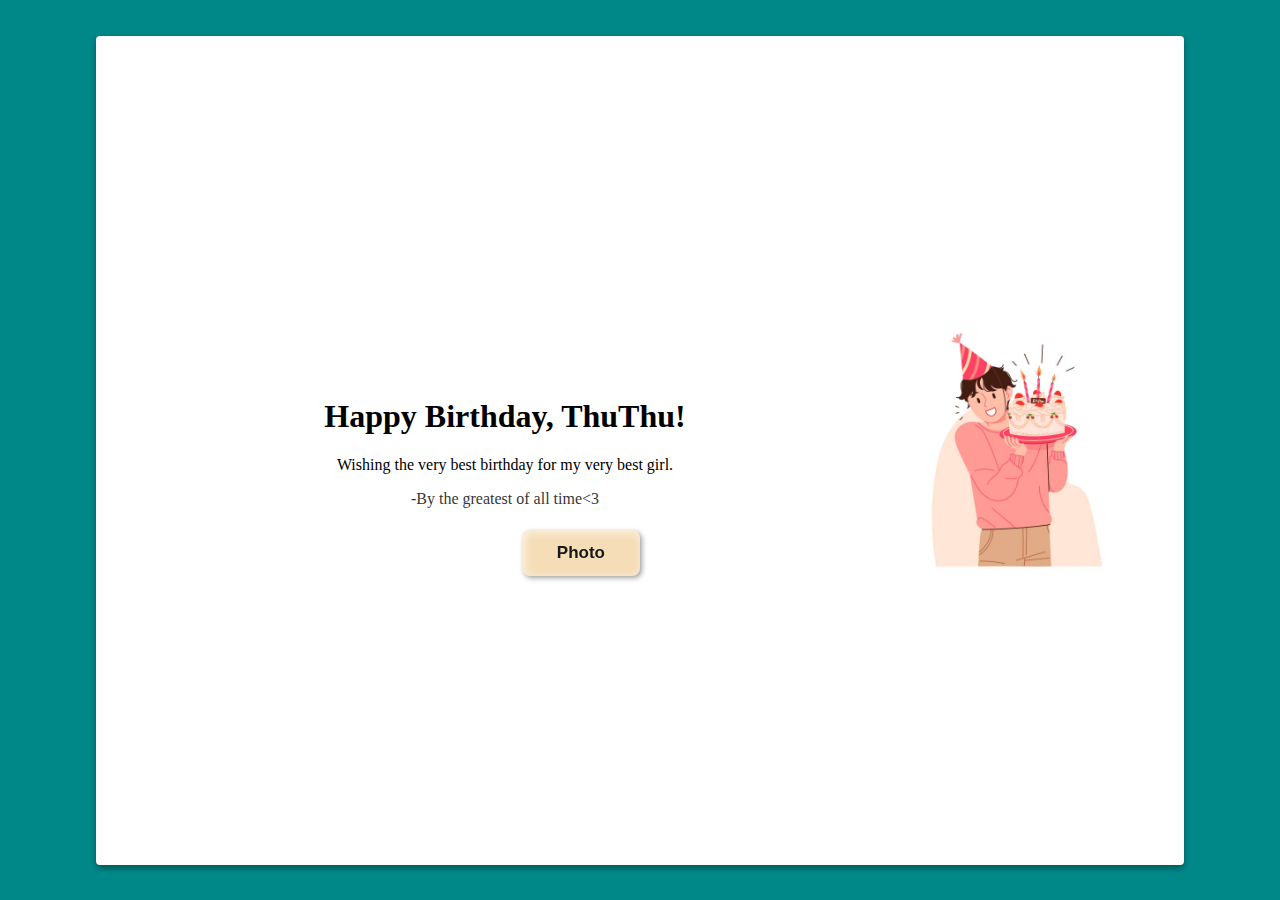
<file: index.html>
<!DOCTYPE html>
<html lang="en">
<head>
    <meta charset="UTF-8">
    <meta http-equiv="X-UA-Compatible" content="IE=edge">
    <meta name="viewport" content="width=device-width, initial-scale=1.0">
    <title>Happy Birthday</title>
    <link rel="stylesheet" href="./style.css">
</head>
<body>
    <div class="card">
        <img src="istockphoto-1326747700-612x612.jpg" alt="birthday" class="birthday">
        <div class="text">
            <h1>Happy Birthday, ThuThu!</h1>
            <p>Wishing the very best birthday for my very best girl.</p>
            <p class="muted">-By the greatest of all time<3</p>
        </div>
        <div class="space"></div>
        <a href="photo2.html" target="_blank" class="image">
            <button class="btn">Photo
                <div class="icon-1">
                  <svg xmlns:xlink="http://www.w3.org/1999/xlink" viewBox="0 0 208.52 511.88" style="shape-rendering:geometricPrecision; text-rendering:geometricPrecision; image-rendering:optimizeQuality; fill-rule:evenodd; clip-rule:evenodd" version="1.1" xml:space="preserve" xmlns="http://www.w3.org/2000/svg"><defs></defs><g id="Layer_x0020_1"><metadata id="CorelCorpID_0Corel-Layer"></metadata><path d="M121.86 141.25c16.73,2.91 65.77,9.16 77.74,-14.94 14.49,-29.19 12.6,-56.91 -15.12,-69.09 -11.3,-4.96 -22.28,-7.7 -32.28,-9.66 -24.58,24.72 -41.22,75.51 -43.83,83.82 4.31,3.56 8.81,6.86 13.49,9.87zm-17.26 41.05c2.87,7.92 8.26,29.59 7.63,79.7 -0.16,12.74 -0.48,25.41 -0.81,38.43 -1.4,55.59 -2.96,117.52 7.12,210.69l-7.09 0.75c-10.12,-93.56 -8.56,-155.77 -7.15,-211.61 0.33,-13.06 0.65,-25.77 0.81,-38.35 0.53,-42.42 -3.06,-63.29 -5.69,-72.77 -7.55,8.48 -18.48,15.07 -34.33,16.54 -26.77,2.47 -43.19,-16.99 -52.84,-36.58 16.49,-8.49 65.65,-32.22 98.27,-31.47 1.86,1.42 3.76,2.8 5.69,4.13 -0.15,5.56 -1.43,24.61 -11.62,40.53zm-41.18 -148.65c-0.32,0.84 1.68,9.87 -6.19,10.71 -7.87,0.84 -3.26,-5.14 -6.82,-7.98 -3.57,-2.84 -9.97,-14.59 1.99,-15.96 11.97,-1.37 11.02,13.23 11.02,13.23zm124.63 55.54c0,0 -3.89,14.8 -10.18,18.69 -6.3,3.88 -22.78,7.24 -28.87,0.11 -6.09,-7.14 -1.57,-31.71 17.64,-30.45 19.21,1.26 22.68,8.4 21.42,11.65zm-101.53 67.51c0,0 5.88,5.56 5.46,9.87 -0.42,4.3 -5.78,19.21 -14.07,20.05 -8.29,0.84 -24.15,-6.82 -21.84,-17.53 2.31,-10.71 10.5,-11.34 12.6,-10.6 2.1,0.74 3.36,2.1 17.85,-1.78zm61.49 -109.94c-12.74,-2.33 -23.63,-3.69 -31.15,-7.4 0,0 -2.41,15.22 -4.51,19.74 -2.1,4.51 -6.3,17.32 -14.8,21.1 -8.5,3.78 -9.87,-28.14 4.62,-45.15 0,0 -10.13,-4.4 -22.34,-9.92 -11.47,31.21 -7.3,64.58 -7.28,64.68l-0.48 0.06c9.73,14.77 20.76,28.04 33.37,39.01 3.68,-11.43 19.48,-57.46 42.58,-82.12zm-71.44 -23.1c-16.59,-7.55 -35.59,-16.58 -38.25,-19.47 -1.97,-2.14 -4.87,-3.72 -7.63,-4.2 9.11,27.4 20.23,54.59 34.36,78.62 1.13,1.92 2.28,3.82 3.45,5.7 -0.66,-11.21 -0.85,-36.56 8.07,-60.65zm-49.59 -23.57c-2.34,0.66 -4.05,2.62 -4.09,6.41 -0.1,9.45 -9.03,35.38 -9.03,35.38 0,0 33.07,14.91 22.99,23.1 -10.08,8.19 -25.41,-8.5 -26.35,-9.34 0,0 -5.94,16.24 -8.44,35.85 11.53,-1.14 38.81,-2.11 72.53,8.35 -4.45,-6.19 -8.65,-12.68 -12.61,-19.42 -14.44,-24.56 -25.77,-52.36 -35.01,-80.32zm-25.33 95.01c-0.61,6.01 -0.86,12.26 -0.49,18.39 0,0 56.17,-9.87 57.33,8.71 1.15,18.58 -58.48,9.45 -58.48,9.45 0,0 2.71,16.68 10.73,34.23 16.07,-8.25 62.14,-30.45 95.29,-31.76l-1.75 -1.5 0.01 -0.03c-9.54,-8.13 -18.2,-17.54 -26.08,-27.89l-0.01 0.04c-36.16,-12.16 -65.36,-10.82 -76.53,-9.63z" class="fil-leaf-1"></path></g></svg>
                </div>
                <div class="icon-2">
                  <svg xmlns:xlink="http://www.w3.org/1999/xlink" viewBox="0 0 420.62 554.38" style="shape-rendering:geometricPrecision; text-rendering:geometricPrecision; image-rendering:optimizeQuality; fill-rule:evenodd; clip-rule:evenodd" version="1.1" xml:space="preserve" xmlns="http://www.w3.org/2000/svg"><defs></defs><g id="Layer_x0020_1"><metadata id="CorelCorpID_0Corel-Layer"></metadata><path d="M1.57 554.38c-0.01,-0.44 -2.46,-153.75 -1.23,-217.01 0.74,-38.16 6.99,-96.57 32.48,-148.36 17.72,-36 44.66,-68.8 85.37,-89.54l32.28 -4.39c21.9,-6.8 39.46,-7.7 45.04,-7.81 4.32,4.98 10.37,12.18 17.72,21.54 -0.39,10.62 -6.13,113.86 -82.32,208.5 -31.36,-18.46 -51.28,-57.42 -51.28,-57.42 52.13,-30.97 58.88,-51.52 69.61,-68.07 10.73,-16.56 2.45,-44.16 -11.65,-26.06 -14.11,18.09 -65.01,68.07 -65.01,68.07 -12.27,-87.7 33.12,-110.39 33.12,-110.39l0.34 -0.64c-27.64,18.92 -47.12,44.59 -60.77,72.35 -24.37,49.53 -30.35,105.69 -31.07,142.44 -1.22,63.07 1.22,216.14 1.23,216.58l-13.85 0.22zm216.49 -439.34c17.47,22.75 40.96,56.05 66.08,99.4 0.27,13.62 0.62,100.64 -33.48,153.85 -24.85,-9.4 -40.14,-15.03 -40.14,-15.03 12.57,-11.04 46.61,-87.09 23.3,-91.68 -23.3,-4.6 -47.99,84.63 -47.99,84.63 -21.55,-10.35 -42.58,-21.94 -50.33,-26.28 68.93,-86.04 80.61,-179.05 82.56,-204.89zm71.3 108.53c28.78,50.84 59.27,114.6 85.02,190.51 -4.31,0.96 -8.4,-1.03 -8.4,-1.03 -42.77,-17.04 -82,-32.13 -110.36,-42.88 29.72,-47.26 33.46,-119.21 33.74,-146.6zm106.95 70.68c0,0 -16.4,-14.1 -20.54,-22.84 -4.14,-8.74 -15.18,-3.68 -13.95,4.29 1.23,7.97 11.5,45.69 12.27,51.21 0.77,5.52 20.08,6.13 21,-1.99 0.92,-8.13 2.76,-23.61 1.23,-30.66zm-88.46 28.98c0,0 -8.43,4.29 -7.51,15.49 0.92,11.19 10.89,28.36 18.09,30.66 7.21,2.3 18.7,-25.14 -10.58,-46.15zm-109.42 -240.52c15.35,-63.34 56.21,-82.7 93.65,-82.7 38.33,0 65.31,22.23 65.31,22.23 0,0 -11.65,13.03 -33.42,13.95 -21.77,0.92 -28.52,11.65 -28.98,16.41 -0.46,4.75 1.53,16.25 32.35,18.24 30.82,1.99 55.19,-25.14 55.19,-25.14 16.95,23.84 26.52,45.94 31.83,64.51 -16.87,6.83 -73.84,22.75 -197.04,-4.57 -8.01,-10.2 -14.48,-17.86 -18.9,-22.93zm217.3 32.51c7.8,30.68 3.91,50.53 3.91,50.53 -55.65,4.45 -56.73,-5.98 -77.73,-6.59 -21,-0.61 -22.69,28.06 14.41,34.19 37.1,6.13 63.01,-1.99 63.01,-1.99 -1.13,20.07 -2.53,38.3 -4.11,54.87 -17.3,-0.51 -66.77,-6.48 -137.23,-52.73l-0.13 0.2c-21.09,-34.73 -40.52,-62.06 -55.57,-81.67 118.17,25.28 175.11,10.36 193.44,3.2zm-1.01 136.18c-10.45,105.02 -28.21,141.06 -31.88,153.37 -0.95,3.17 -2.29,5.35 -3.82,6.82 -27.16,-79.89 -59.57,-146.38 -89.72,-198.56l-0.02 -0.57 -0.3 0.01c-1.8,-3.11 -3.59,-6.18 -5.38,-9.19 66.28,41.51 113.43,47.51 131.12,48.12z" class="fil-leaf-2"></path></g></svg>
                </div>
                <div class="icon-3">
                  <svg xmlns:xlink="http://www.w3.org/1999/xlink" viewBox="0 0 313.64 405.79" style="shape-rendering:geometricPrecision; text-rendering:geometricPrecision; image-rendering:optimizeQuality; fill-rule:evenodd; clip-rule:evenodd" version="1.1" xml:space="preserve" xmlns="http://www.w3.org/2000/svg"><defs></defs><g id="Layer_x0020_1"><metadata id="CorelCorpID_0Corel-Layer"></metadata><path d="M268.76 135.61c0,0 -22.17,11.9 -50.23,28.92 -21.12,-5.52 -82.36,-27.74 -81.95,-100.04l-0.14 -0.02c3.32,-12.49 5.48,-21.39 6.11,-24.05 10.61,-20.2 38.05,-50.12 105.57,-37.36 98.73,18.65 57.69,95.74 53.71,98.23 -3.98,2.49 -21.39,6.71 -72.86,-30.59 0,0 -18.15,-14.17 -21.88,12.68 -3.73,26.86 48.99,48.99 61.68,52.23zm-6.57 270.17c-0.06,-0.43 -20.14,-148.39 -56.4,-233.41 -9.42,5.88 -19.19,12.19 -28.79,18.69 0,0 -17.41,-10.44 -27.6,-29.59 -10.2,-19.15 -5.22,-21.76 -13.43,-22.26 -8.21,-0.5 -5.1,34.69 19.52,64.78 0,0 -13.7,11.34 -26.34,23.33 -5.68,-9.69 -18.35,-34.11 -23.43,-66.68l-0.05 -0.01c0.31,-0.8 0.62,-1.59 0.93,-2.38 10.57,-26.8 19.85,-57.53 26.36,-81.01 6.01,61.39 57.45,83.42 80.65,90.27 37.09,86.22 59.66,236.37 59.72,236.8l-11.15 1.45zm-136.16 -175.46c-7.88,7.66 -14.84,15.23 -17.05,19.93 0,0 -7.21,-23.75 -14.42,-18.65 -7.21,5.1 2.11,32.08 2.11,36.8 0,0 -17.66,31.83 -20.89,34.57 -0.83,0.7 -1.66,1.24 -2.49,1.6 -0.23,-13.47 2.61,-34.23 7.4,-57.21 5.42,-26.02 13.33,-54.79 22.1,-79.02 5.96,30.61 18.04,53.25 23.24,61.99zm-56.93 74.37c-0.87,-0.37 -1.72,-1.02 -2.52,-1.97 -2.74,-3.23 -15.17,-25.61 -15.17,-25.61 0,0 6.22,-19.03 15.17,-32.95 8.95,-13.93 -5.84,-15.67 -10.82,-7.21 -4.97,8.46 -12.56,24.74 -12.56,24.74 0,0 -6.31,-12.32 -13.32,-27.52 29.11,-16 53.59,-43.62 66.24,-59.59 -7.75,22.68 -14.67,48.42 -19.56,71.93 -4.83,23.18 -7.69,44.25 -7.46,58.19zm-40.98 -74.37c-7.17,-15.81 -14.58,-33.78 -16.38,-44.11 0,0 40.04,-13.68 46.01,-27.11 5.97,-13.43 -12.68,-19.4 -51.23,4.48 0,0 -7.71,-17.19 -6.37,-43.78 66.5,2.13 113.04,-29.91 128.31,-42.15 -6.46,23.16 -15.53,53 -25.8,79.07 -0.57,1.44 -1.13,2.91 -1.7,4.39 -5.54,7.86 -35.3,48.46 -72.84,69.21zm-27.68 -114.74c0.71,-8.36 2.33,-17.55 5.34,-27.35 0,0 47.75,5.84 50.36,-10.57 2.61,-16.41 -41.28,-5.84 -41.28,-5.84 0,0 25.99,-35.56 60.3,-33.82 28.82,1.46 52.37,13.88 59.18,17.82 -1.11,4.27 -2.41,9.2 -3.89,14.62 -5.75,5.22 -54.72,47.49 -130.01,45.14z" class="fil-leaf-3"></path></g></svg>
                </div>
                <div class="icon-4">
                  <svg xmlns:xlink="http://www.w3.org/1999/xlink" viewBox="0 0 359.65 724.72" style="shape-rendering:geometricPrecision; text-rendering:geometricPrecision; image-rendering:optimizeQuality; fill-rule:evenodd; clip-rule:evenodd" version="1.1" xml:space="preserve" xmlns="http://www.w3.org/2000/svg"><defs></defs><g id="Layer_x0020_1"><metadata id="CorelCorpID_0Corel-Layer"></metadata><path d="M251.9 132.52c5.01,7.69 14.83,26.38 10.9,50 12.23,19.64 25.84,44.23 37.91,76.21 15.43,40.91 28.34,93.9 32.59,164.05 8.43,139.15 26.3,300.52 26.36,300.99l-8.9 0.95c-0.05,-0.47 -17.95,-162.05 -26.39,-301.41 -4.19,-69.11 -16.87,-121.23 -32.03,-161.42 -10.46,-27.74 -22.12,-49.81 -32.97,-67.87 -11.69,25.15 -46.54,32.88 -60.3,31.22 0,0 7.39,-21.36 26.38,-35.61 18.99,-14.24 -34.02,-32.18 -48.79,33.5 0,0 -17.36,-0.38 -44.69,-16.34 11.21,-15.23 54.9,-71.68 91.8,-79.27 13.37,2.8 23.04,4.3 28.14,5zm-123.8 71.95c-11.63,-7.19 -24.9,-17.14 -39.29,-30.93 0,0 33.76,-24 51.43,-32.18 3.94,-1.82 6.23,-3.74 7.22,-5.53 0.4,-0.74 0.59,-1.45 0.57,-2.14 -0.14,-5.14 -11.54,-8.37 -24.93,-3.67 -19.52,6.86 -41.67,17.93 -50.64,27.17 0,0 -14.95,-14.16 -27.28,-30.46 13.73,-5.9 46.68,-16.9 105.36,-19.32 1.37,0.46 2.74,0.91 4.09,1.36 23.42,7.71 43.79,13.08 60.01,16.77 -36.68,13.59 -76.29,64.98 -86.55,78.94zm-85.63 -81.43c-0.55,-0.76 -1.08,-1.53 -1.61,-2.3 -3.4,-4.95 -6.39,-9.96 -8.49,-14.72 0,0 8.59,-1.25 17.61,-3.44 10.4,-2.52 21.36,-6.28 20.37,-10.8 -0.81,-3.7 -4.42,-6.8 -10.79,-8.26 -8.15,-1.86 -20.83,-1.06 -38,4.57 0,0 -20.04,-38.77 -21.36,-44.84 -0.46,-2.1 -0.09,-3.88 0.82,-5.27 21.98,13.27 43.46,24.73 64.03,34.61 26.53,12.75 51.57,22.88 74.23,30.91 -53.49,3.36 -83.97,13.91 -96.81,19.53zm-37.55 -87.92c1.59,-0.53 3.43,-0.65 5.29,-0.31 5.8,1.06 22.42,11.6 51.17,8.44 0,0 5.79,9.17 11.47,13.81 1.59,1.3 3.18,2.25 4.62,2.54 5.68,1.14 7.25,-7.71 1.67,-15.07 -0.9,-1.18 -1.98,-2.33 -3.26,-3.39 0,0 2.1,-0.44 5.61,-1.29 3.8,-0.92 9.25,-2.33 15.46,-4.19 14.66,33.07 29.11,52.04 37.62,61.42 -20.84,-7.6 -43.57,-16.96 -67.53,-28.47 -19.97,-9.59 -40.81,-20.68 -62.13,-33.48zm96.34 -0.79c8.37,-2.65 17.67,-6.03 26.06,-10.07 0,0 7.91,43.25 34.29,54.07 0,0 0.41,0.11 1.05,0.18 3.11,0.38 11.59,0.1 4.32,-16.31l-0.1 -0.23c-8.97,-20.04 -20.57,-40.88 -21.36,-45.89 0,0 15.49,-6.72 36.74,-11.5l1.33 -0.3c2.14,70.96 19.13,103.97 27.19,115.76 -15.3,-3.61 -33.91,-8.65 -55,-15.61 -1.04,-0.34 -2.1,-0.69 -3.15,-1.05l0.05 -0.46 -6.39 -1.7 -1.85 -0.64c-3.65,-3.1 -23.05,-20.99 -43.18,-66.26zm86.77 -30.97c8.74,-1.72 18.24,-3.02 27.9,-3.37 0,0 -7.65,53.01 14.24,63.3 0,0 17.41,7.91 6.33,-60.93 0,0 48,6.33 46.95,59.34 -0.91,45.76 -25.8,62.44 -32.59,66.14 -5.12,-0.73 -13.59,-2.1 -24.84,-4.43l-0.01 -0.77 -7.74 -0.89 -0.69 -0.15c-4.02,-4.5 -27.19,-33.99 -29.55,-118.24z" class="fil-leaf-4"></path></g></svg>
                </div>
                <div class="icon-5">
                  <svg xmlns:xlink="http://www.w3.org/1999/xlink" viewBox="0 0 513.57 1042.57" style="shape-rendering:geometricPrecision; text-rendering:geometricPrecision; image-rendering:optimizeQuality; fill-rule:evenodd; clip-rule:evenodd" version="1.1" xml:space="preserve" xmlns="http://www.w3.org/2000/svg"><defs></defs><g id="Layer_x0020_1"><metadata id="CorelCorpID_0Corel-Layer"></metadata><path d="M207.74 252.52c0,0 -3.36,127.53 94.31,130.89 0,0 36.92,0.67 66.79,-32.89 0,0 -39.94,-10.4 -50.01,-47.99 -10.07,-37.59 63.1,-27.52 82.23,3.36 0,0 17.47,-34.44 35.17,-77.24 -60.5,-36.51 -169.57,-35.65 -182.77,-35.4 -16.15,16.52 -28.62,31.28 -37.69,42.91l-0 -0c-3.79,4.86 -6.98,9.18 -9.61,12.86l0.02 -0.03c-0.48,0.66 -0.93,1.31 -1.37,1.93l-0.05 0.08 -0.05 0.07 -0.05 0.07 -0.05 0.07 -0.05 0.07 -0.05 0.07 -0.05 0.07 -0.05 0.07 -0.05 0.07 -0.7 1 -0.05 0.07 -0.05 0.07 -0.05 0.07 -0.05 0.07 -0.05 0.07 -0.05 0.07 -0.05 0.07 -0.05 0.07 -0.05 0.07 -0.05 0.07 -0.05 0.07 -0.05 0.07 -0.05 0.07 -0.05 0.07 -0.05 0.07 -0.05 0.07c1.63,-0.35 3.25,-0.73 4.87,-1.16zm202.05 -202.04c0,0 -10.74,-24.5 15.1,-37.92 25.84,-13.42 40.95,2.68 38.93,7.72 -2.01,5.03 -36.92,38.6 -54.03,30.21zm41.95 28.86c0,0 3.69,-24.84 23.16,-20.14 19.47,4.7 -2.35,24.16 -6.71,25.51 -4.36,1.34 -17.79,3.36 -16.45,-5.37zm-13.33 143.98c6.34,-15.57 12.61,-32.08 18.03,-48.32 0,0 -14.77,-5.71 -43.63,-9.06 -28.86,-3.36 -48.67,-8.06 -47.99,-20.47 0.67,-12.42 19.47,-12.42 31.21,-12.08 11.75,0.34 44.3,9.4 65.45,21.48 0,0 6.06,-15.02 14,-34.26 -13.59,-6.7 -55.53,-24.2 -111.04,-17.16 -44.54,28.56 -79.28,58.2 -105.29,84.07 26.84,-0.04 122.78,2.26 179.27,35.82zm39.24 -107.98c11.26,-27.2 25.32,-60.47 31.48,-72.24 2.59,-4.94 4.04,-8.91 4.44,-12.19l-0.07 0.03c-7.86,2.78 -15.55,5.64 -23.08,8.58l-0.06 0.03c-43.75,17.09 -81.99,36.73 -115.12,57.12 50.7,-3.62 88.86,12.06 102.42,18.68zm-266.36 117.31l-0 0 0.19 -0.24c1.61,-2.06 3.33,-4.22 5.15,-6.47l0.6 -0.74c1.8,-2.22 3.71,-4.51 5.72,-6.89l0.53 -0.62c0.65,-0.77 1.31,-1.54 1.99,-2.33l0.45 -0.53c0.8,-0.93 1.62,-1.87 2.44,-2.82l-0.47 -0.16c26.43,-78.83 20.84,-169.24 18.14,-197.94 -29.06,6.17 -63.45,14.58 -92.65,24.81 0,0 -10.74,27.18 -8.73,47.66 2.01,20.47 10.4,39.6 17.79,47.99 7.38,8.39 -4.03,19.8 -14.1,11.08 -10.07,-8.73 -33.9,-27.86 -31.88,-85.58 0,0 -51.69,29.87 -54.37,96.99 -2.41,60.36 60.31,104.42 124.22,99.27 -29.57,40.64 -52.99,92.96 -71.11,145.44 -34.37,99.52 -49.74,199.84 -51.89,221.41 -1.69,16.94 -9.22,61.56 -18.01,108.82 -8.48,45.59 -18.12,93.5 -24.81,121.32 -13.86,57.6 -20.46,188.53 -20.47,188.9l11.37 0.54c0.02,-0.37 6.56,-130.3 20.16,-186.81 6.77,-28.15 16.45,-76.26 24.95,-121.9 8.84,-47.51 16.42,-92.5 18.15,-109.76 2.13,-21.29 17.32,-120.37 51.32,-218.82 17.84,-51.67 40.86,-103.1 69.86,-142.81 3.19,-7.16 11.12,-24.22 15.49,-29.83zm25.46 -30.01c1.38,-1.51 2.8,-3.04 4.25,-4.58l0.29 -0.31c0.84,-0.89 1.69,-1.8 2.55,-2.7l0.67 -0.7c2.7,-2.84 5.52,-5.73 8.45,-8.67l0.65 -0.65c0.97,-0.98 1.96,-1.96 2.96,-2.95l0.38 -0.38c3.13,-3.09 6.39,-6.23 9.77,-9.41l0.58 -0.54c4.62,-4.35 9.48,-8.77 14.57,-13.25l0.68 -0.6c3.78,-3.32 7.7,-6.68 11.74,-10.06l0.29 -0.24c5.54,-4.63 11.33,-9.29 17.36,-13.99l0.57 -0.44c6.07,-4.71 12.39,-9.44 18.97,-14.18l0.24 -0.17c4.93,-3.55 10.01,-7.1 15.23,-10.64l0.24 -0.16c4.13,-2.8 8.36,-5.6 12.68,-8.38 1.65,-4.78 23.49,-68.56 28.59,-99.33 -14.9,-0.31 -31.83,-0.37 -51.18,-0.15 0,0 -12.75,35.24 -9.73,54.03 3.02,18.79 9.73,34.9 -0.34,37.25 -10.07,2.35 -31.21,-20.47 -17.79,-89.27 0,0 -24.82,3.76 -57.81,10.6 2.58,27.06 8.08,112.25 -14.87,189.88zm130.78 -107.89l1.53 -0.95 0.35 -0.22c7.57,-4.71 15.41,-9.39 23.53,-14l0.16 -0.09c6.06,-3.44 12.27,-6.86 18.63,-10.22l0.29 -0.16c8.49,-4.49 17.26,-8.91 26.3,-13.23l0.6 -0.29c6.76,-3.22 13.68,-6.39 20.75,-9.5l0.12 -0.05c2.34,-1.03 4.7,-2.05 7.07,-3.06l0.5 -0.21c7,-2.98 14.15,-5.89 21.45,-8.74l1.17 -0.46c2.38,-0.92 4.78,-1.84 7.19,-2.75l0.09 -0.03c5.13,-1.93 10.34,-3.82 15.61,-5.68l0.07 -0.03c-2.61,-6.39 -11.96,-9.39 -26.62,-13.87 -18.07,-5.52 -44.02,-9.54 -92.15,-10.8 -4.31,26.52 -20.49,76.07 -26.62,94.33z" class="fil-leaf-5"></path></g></svg>
                </div>
              </button>
        </a>
        
    </div>
</body>
</html>
</file>
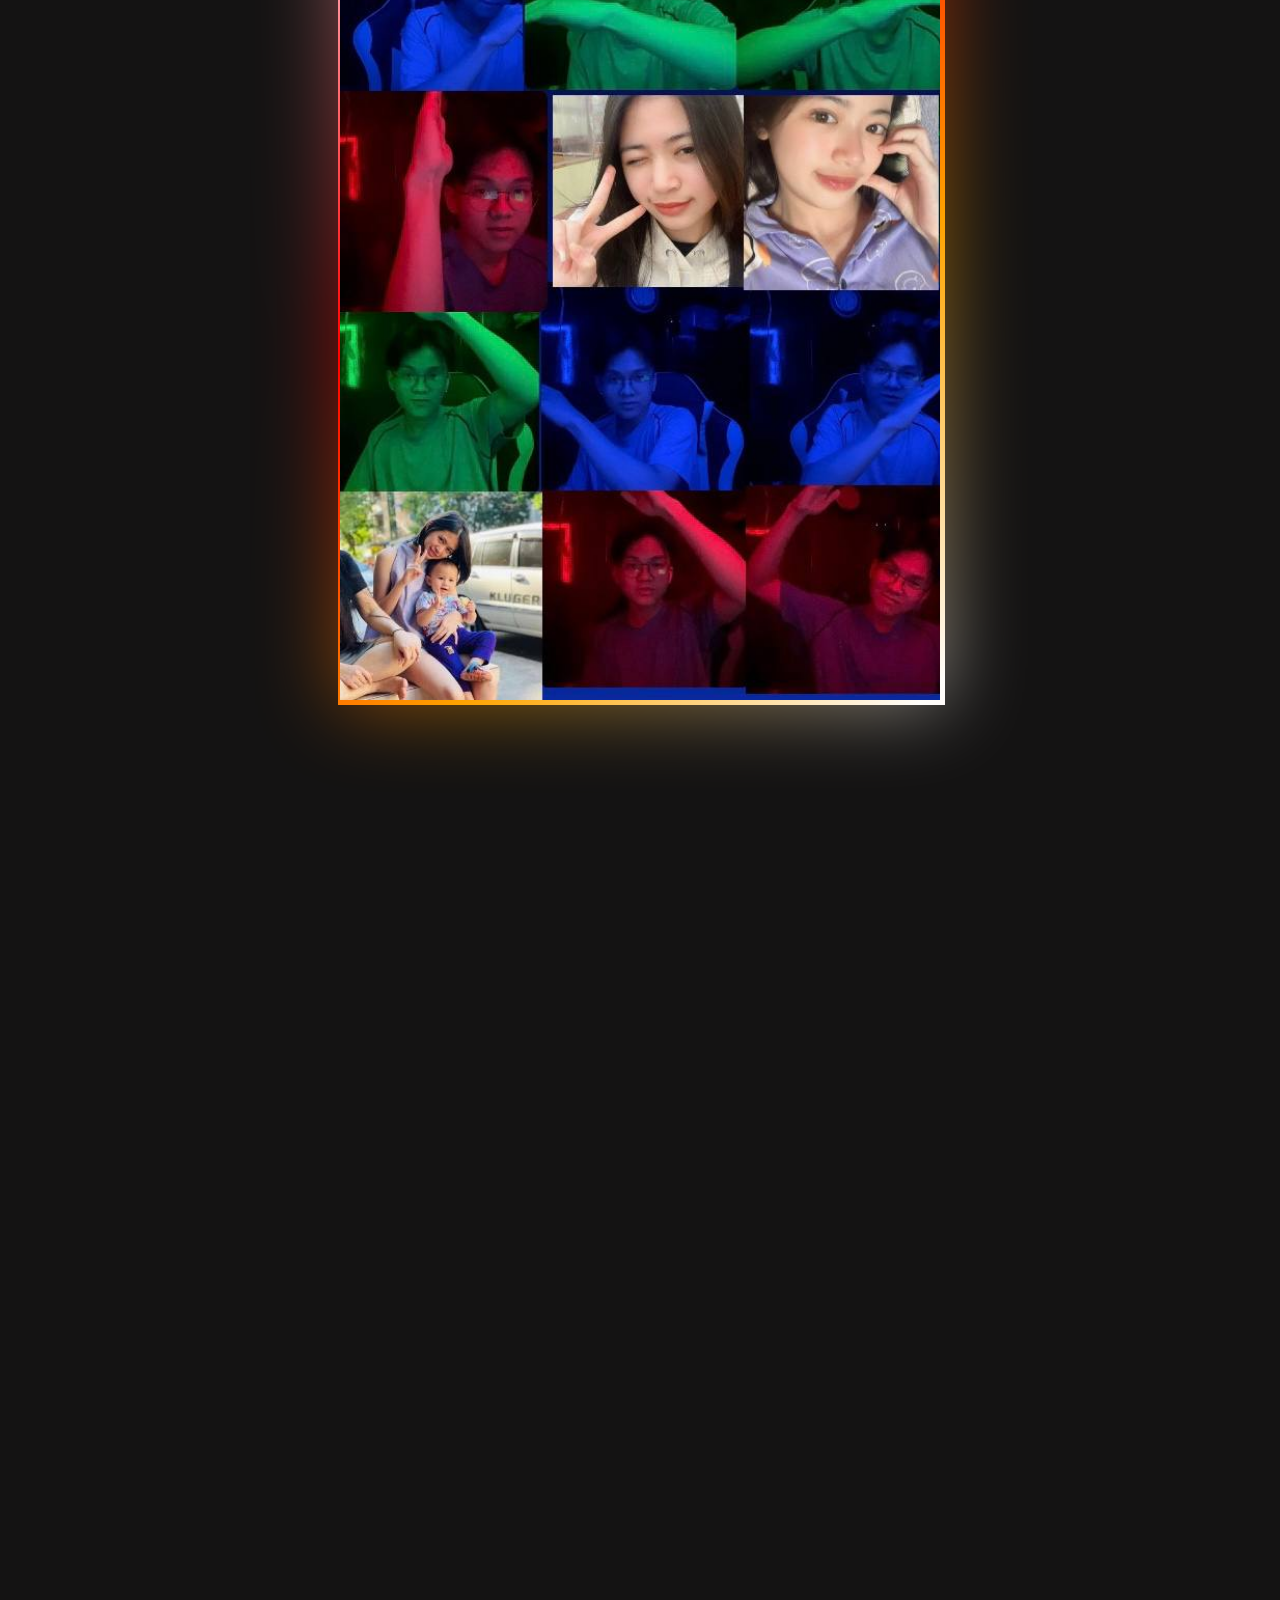
<file: photo2.html>
<!DOCTYPE html>
<html lang="en">
<head>
    <meta charset="UTF-8">
    <meta http-equiv="X-UA-Compatible" content="IE=edge">
    <meta name="viewport" content="width=device-width, initial-scale=1.0">
    <title>Document</title>
    <link rel="stylesheet" href="./image.css">
</head>
<body>
    <figure class="parent">
        <figure class="block glow">
            <h1> </h1>
        </figure>
    </figure>
</body>
</html>
</file>
<file: style.css>
body {
  display: grid;
  place-items: center;
  background: #008888;
  height: 100vh;
  margin: 0;
  font-family: cursive;
}
.card {
  background: rgb(255, 255, 255);
  border-radius: 4px;
  height: 85vh;
  width: 80vw;
  box-shadow: 0 3px 6px rgba(0,0,0,0.16), 0 3px 6px rgba(0,0,0,0.23);
  text-align: center;
  display: flex;
  flex-direction: column;
  justify-content: center;
  align-items: center;
  padding: 2em;
  overflow: hidden;
}

.card *  {
  transition: all 0.2s ease-in-out;
}

@media only screen and (min-width:100px) {
  .card {
      flex-direction: row-reverse;
      justify-content: space-between;
  }
  .card img.birthday {
      max-height: 50%;
      max-width: 30vh;
}

@media only screen and (min-height:640px) {
  .card {
      flex-direction: row-reverse;
      justify-content: space-between;
  }
  .card img.birthday {
      max-height: 50%;
      max-width: 30vh;
}


img.birthday {
  max-height: 40vh;
  max-width: 35vh;
}
.text {
  padding: 1em;
}
.muted {
  opacity: 0.8;
}
.space {
  height: 100px;
}
button {
  position: relative;
  padding: 13px 35px;
  background: #f5ddb7;
  font-size: 17px;
  font-weight: 900;
  color: #181818;
  border: none;
  border-radius: 8px;
  box-shadow: 2px 2px 5px #18181869, inset 2px 2px 10px #ffffffb0;
  transition: all .3s ease-in-out;
}

.icon-1 {
  position: absolute;
  top: 10%;
  left: 50%;
  transform: translate(-50%, 0);
  width: 0px;
  height: auto;
  transition: all .5s ease-in-out;
  z-index: -1;
}

.icon-2 {
  position: absolute;
  top: 10%;
  left: 50%;
  transform: translate(-50%, 0);
  width: 0px;
  height: auto;
  transition: all .5s ease-in-out;
  z-index: -2;
}

.icon-3 {
  position: absolute;
  top: 10%;
  left: 50%;
  transform: translate(-50%, 0);
  width: 0px;
  height: auto;
  transition: all .5s ease-in-out;
  z-index: -2;
}

.icon-4 {
  position: absolute;
  top: 10%;
  left: 50%;
  transform: translate(-50%, 0);
  width: 0px;
  height: auto;
  transition: all .5s ease-in-out;
  z-index: -2;
}

.icon-5 {
  position: absolute;
  top: 10%;
  left: 50%;
  transform: translate(-50%, 0);
  width: 0px;
  height: auto;
  transition: all .5s ease-in-out;
  z-index: -2;
}

button:hover {
  padding: 13px 25px;
  border-radius: 8px 8px 24px 24px;
}

button:hover .icon-1 {
  top: -250%;
  left: 50%;
  transform: translate(-50%, 0);
  width: 50px;
  height: auto;
  animation: inIcon1 1s ease .45s forwards;
}

@keyframes inIcon1 {
  0% {
    transform-origin: 0 100%;
    transform: translate(-50%, 0) rotate(0deg);
  }

  25% {
    transform-origin: 0 100%;
    transform: translate(-50%, 0) rotate(5deg);
  }

  50% {
    transform-origin: 0 100%;
    transform: translate(-50%, 0) rotate(1deg);
  }

  65% {
    transform-origin: 0 100%;
    transform: translate(-50%, 0) rotate(3deg);
  }

  100% {
    transform-origin: 0 100%;
    transform: translate(-50%, 0) rotate(0deg);
  }
}

button:hover .icon-2 {
  position: absolute;
  top: -200%;
  left: 90%;
  transform: translate(-50%, 0);
  width: 75px;
  height: auto;
  animation: inIcon2 1s ease .45s forwards;
}

@keyframes inIcon2 {
  0% {
    transform-origin: 0 100%;
    transform: translate(-50%, 0) rotate(0deg);
  }

  35% {
    transform-origin: 0 100%;
    transform: translate(-50%, 0) rotate(10deg);
  }

  50% {
    transform-origin: 0 100%;
    transform: translate(-50%, 0) rotate(4deg);
  }

  80% {
    transform-origin: 0 100%;
    transform: translate(-50%, 0) rotate(5deg);
  }

  100% {
    transform-origin: 0 100%;
    transform: translate(-50%, 0) rotate(0deg);
  }
}

button:hover .icon-3 {
  position: absolute;
  top: -130%;
  left: 20%;
  transform: translate(-50%, 0);
  width: 60px;
  height: auto;
  animation: inIcon3 1s ease .45s forwards;
}

@keyframes inIcon3 {
  0% {
    transform-origin: 0 100%;
    transform: translate(-50%, 0) rotate(0deg);
  }

  35% {
    transform-origin: 0 100%;
    transform: translate(-50%, 0) rotate(-2deg);
  }

  100% {
    transform-origin: 0 100%;
    transform: translate(-50%, 0) rotate(0deg);
  }
}

button:hover .icon-4 {
  position: absolute;
  top: -300%;
  left: 10%;
  transform: translate(-50%, 0);
  width: 85px;
  height: auto;
  animation: inIcon4 1s ease .45s forwards;
}

@keyframes inIcon4 {
  0% {
    transform-origin: 0 100%;
    transform: translate(-50%, 0) rotate(0deg);
  }

  40% {
    transform-origin: 0 100%;
    transform: translate(-50%, 0) rotate(-3deg);
  }

  100% {
    transform-origin: 0 100%;
    transform: translate(-50%, 0) rotate(0deg);
  }
}

button:hover .icon-5 {
  position: absolute;
  top: -350%;
  left: 90%;
  transform: translate(-50%, 0);
  width: 85px;
  height: auto;
  animation: inIcon5 1s ease .45s forwards;
}

@keyframes inIcon5 {
  0% {
    transform-origin: 0 100%;
    transform: translate(-50%, 0) rotate(0deg);
  }

  35% {
    transform-origin: 0 100%;
    transform: translate(-50%, 0) rotate(-3deg);
  }

  100% {
    transform-origin: 0 100%;
    transform: translate(-50%, 0) rotate(0deg);
  }
}

.fil-leaf-1 {
  fill: #7B9B3A
}

.fil-leaf-2 {
  fill: #556729;
  fill-rule: nonzero
}

.fil-leaf-3 {
  fill: #556729
}

.fil-leaf-4 {
  fill: #3C4819
}

.fil-leaf-5 {
  fill: #3C4819
}
.btn {
  position: fixed;
  top: 530px;
  right: 50%;
}
.image {
  position: absolute;
  border: white;
  width: 290;
  height: 290;  
}
</file>
<file: image.css>
body {
    margin: 0;
    padding: 0;
    color: white;
    font-family: 'Times New Roman', Times, serif;
    background: rgb(20,19,19);
}
h1 {
    display: flex;
    justify-content: center;
    align-items: center;
    padding-top: 40%;
    text-align: center;
    opacity: .6;
    text-shadow: black;
}
@media only screen and (min-width: 1000px) {
    h1 {
        padding-top: 20%

    }
}
.block {
    position: relative;
    width: 50%;
    height: 800px;
    margin: 100% auto 0;
    background: url(./photo_2023-03-14_16-44-16.jpg);
    background-size: cover;
    background-repeat: no-repeat;
}
.glow::before, .glow::after {
    content: '';
    position: absolute;
    left: -2px;
    top: -2px;
    background: linear-gradient(-45deg,green,blue,yellow,pink,white,orange,red,pink);
    background-size: 400%;
    height: calc(100% + 7px);
    width: calc(100% + 7px);
    z-index: -1;
    animation: change 40s linear infinite;
}
@keyframes change{
    0%{
        background-position: 0 0;
    }
    50%{
        background-position: 400% 0;
    }
    100%{
        background-position: 0 0;
    }
}

.glow::after{
    filter: blur(40px);
    opacity: .5;
}
.parent {
    position: relative;
    top: -1300px;
    size-adjust: auto;
}
</file>
